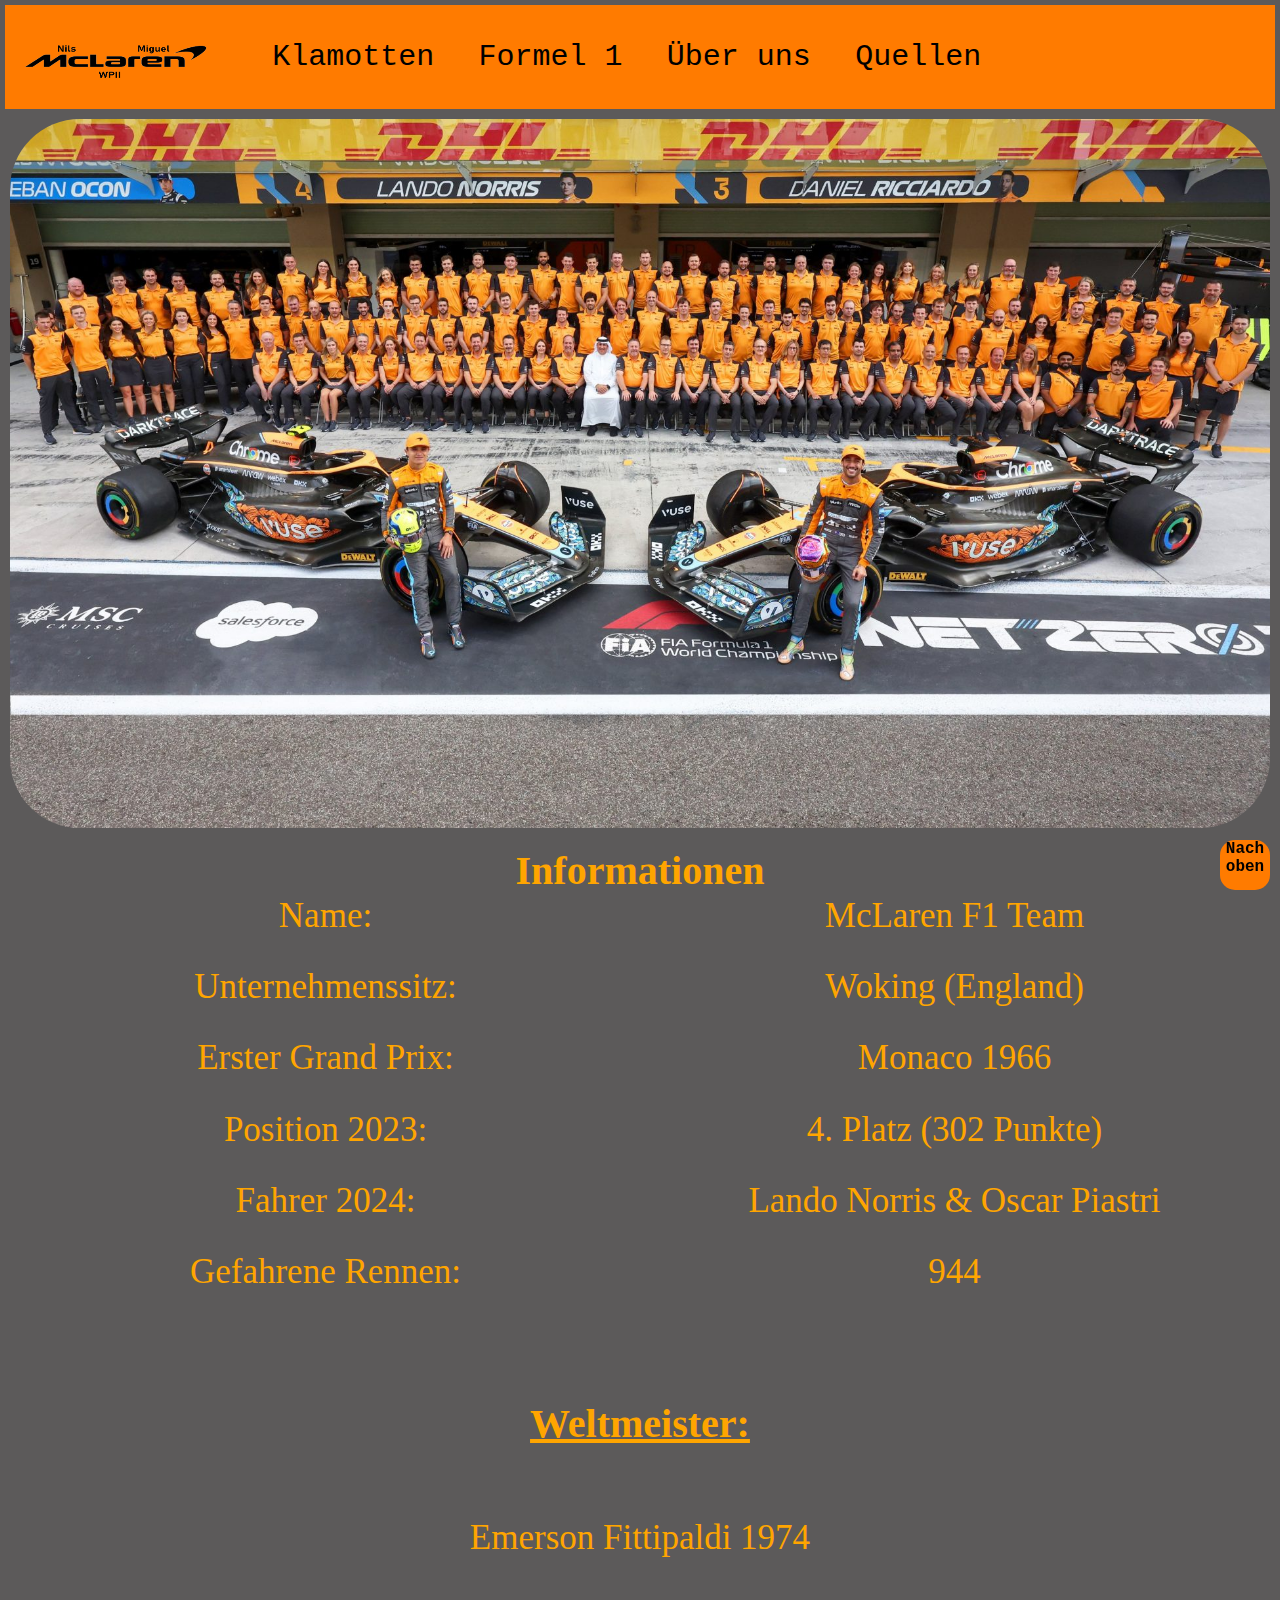
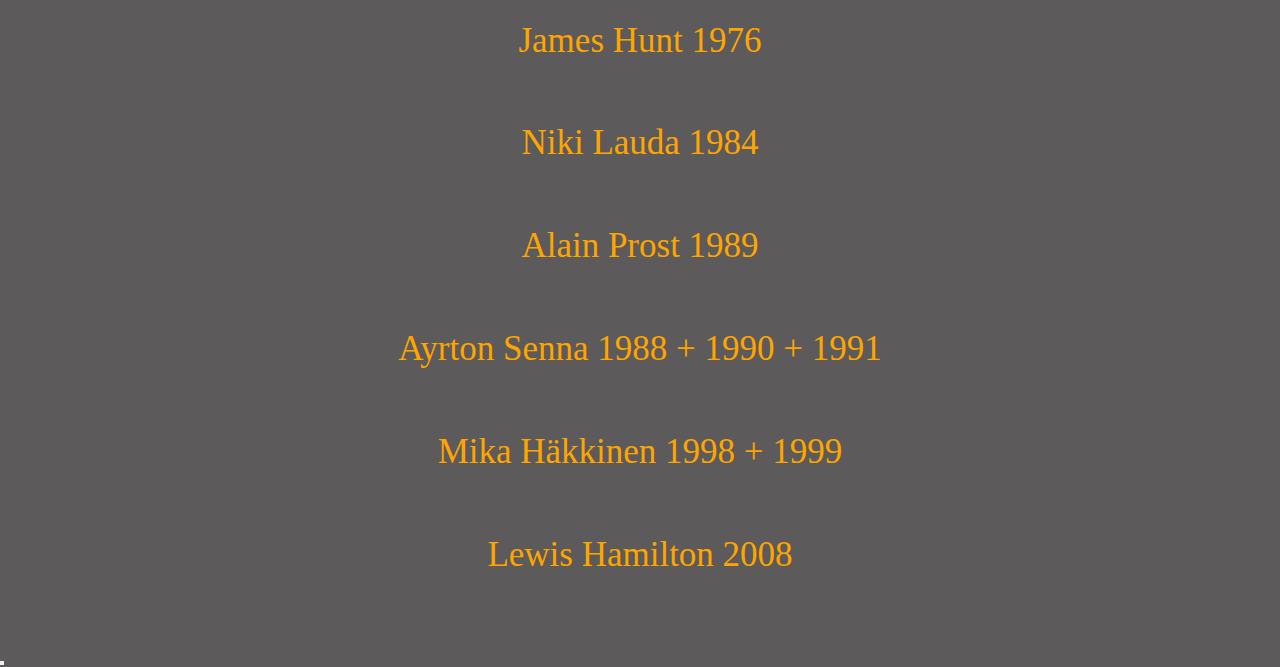
<file: Unterseiten/Formel1.html>
<!DOCTYPE html>
<html>
    <head>
        <meta charset="UTF-8">
        <meta name="viewport" content="width=device-width, initial-scale=1.0">
        <link rel="stylesheet" href="../Styles/formelstyle.css">
        <link rel="stylesheet" href="../Styles/navbar.css">
    </head>
    <body>
        <header>
            <div id="wrapper">
              <div id="header">
                <div id="logo">
                    <a href="../index.html"><img src="../Grafiken/McLarenLogo1Main.png"></a>
                </div>
                <div id="navbar">
                  <ul>
                    <li id="favoriten"><a href="Klamotten.html">Klamotten</a></li>
                    <li id="formel1"><a href="Formel1.html">Formel 1</a></li>
                    <li id="uns"><a href="Über uns.html">Über uns</a></li>
                    <li id="quellen"><a href="Quellen.html">Quellen</a></li>
                  </ul>
                </div>
              </div>
          </header>
        
        <div id="Bild">
            <img src="../Grafiken/formel1.jpg">
        </div>

        <div class="Themen">
            <h1 class="centered">Informationen</h1>
            <table>
                <tr>
                    <td>
                        <ul class="ul">
                            <li>Name:</li>
                            <li>Unternehmenssitz:</li>
                            <li>Erster Grand Prix:</li>
                            <li>Position 2023:</li>
                            <li>Fahrer 2024:</li>
                            <li>Gefahrene Rennen:</li>
                        </ul>
                    </td>
                    <td>
                        <ul class="ul">
                            <li>McLaren F1 Team</li>
                            <li>Woking (England)</li>
                            <li>Monaco 1966</li>
                            <li>4. Platz (302 Punkte)</li>
                            <li>Lando Norris & Oscar Piastri</li>
                            <li>944</li>
                        </ul>
                    </td>
                </tr>
            </table>

        </div>
        <br>
        <br>
        <br>
        <div class="Themen">
            <h1 class="centered"><u>Weltmeister:</u></h1>
            <br>
            <br>
            <br>
            <table>
                <tr>
                    <td>
                        <ul class="ul">
                            <li>Emerson Fittipaldi 1974</li>
                            <li>James Hunt 1976</li>
                            <li>Niki Lauda 1984</li>
                            <li>Alain Prost 1989</li>
                            <li>Ayrton Senna 1988 + 1990 + 1991</li>
                            <li>Mika Häkkinen 1998 + 1999</li>
                            <li>Lewis Hamilton 2008</li>
                        </ul>
                    </td>
                    
                </tr>
            </table>

        </div>


        <button>
            <a href="#top" id="scrollToTopBtn" title="Nach oben"><b>Nach oben</b></a>
             
            
          
            </button>
    </body>
</html>
</file>
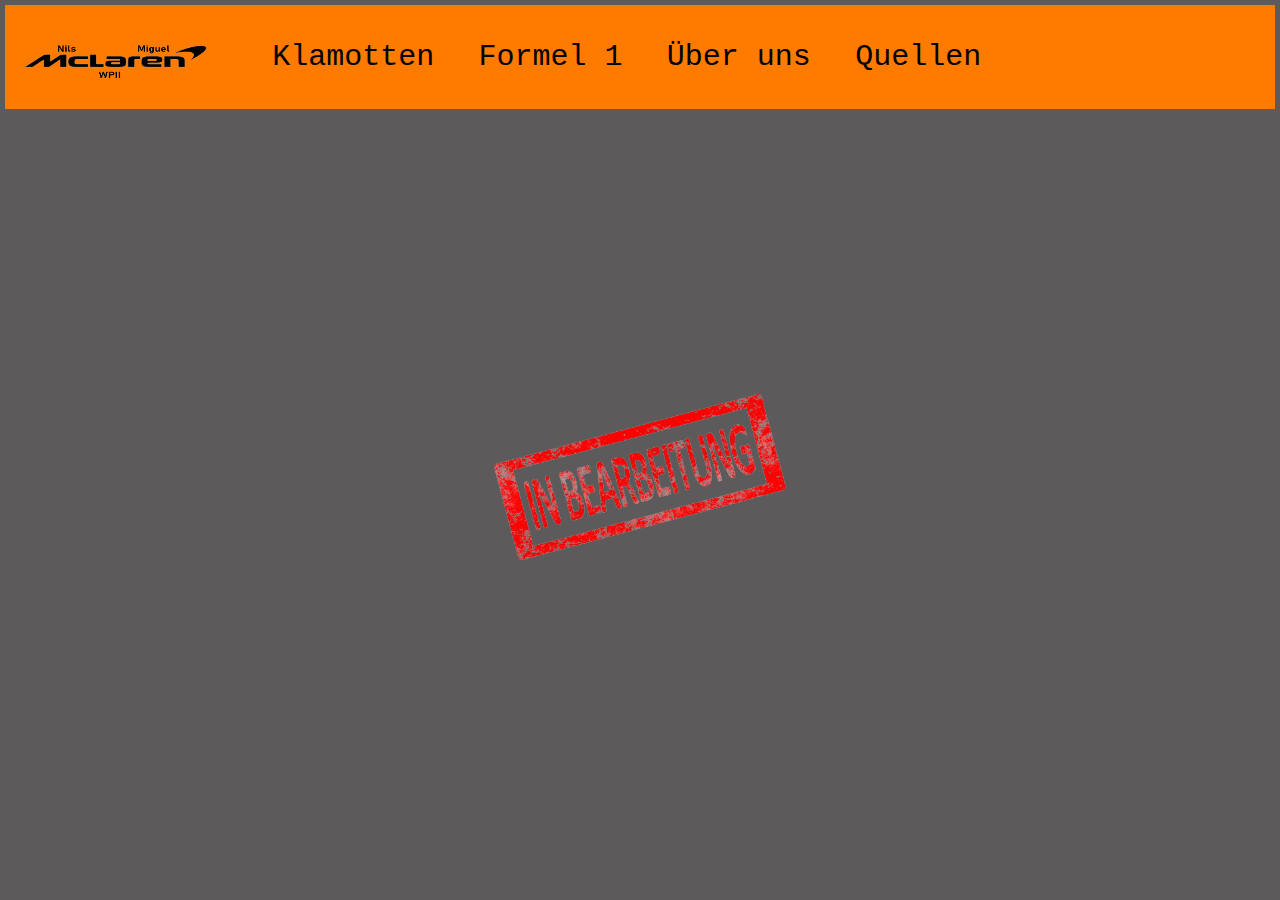
<file: Unterseiten/Kaufen.html>
<!DOCTYPE html>
<html>
    <head>
        <meta charset="UTF-8">
        <meta name="viewport" content="width=device-width, initial-scale=1.0">
        <link rel="stylesheet" href="../Styles/klamotten.css">
        <link rel="stylesheet" href="../Styles/navbar.css">
    </head>
    <body>
        <header>
            <div id="wrapper">
              <div id="header">
                <div id="logo">
                    <a href="../index.html"><img src="../Grafiken/McLarenLogo1Main.png"></a>
                </div>
                <div id="navbar">
                  <ul>
                    <li id="favoriten"><a href="Klamotten.html">Klamotten</a></li>
                    <li id="formel1"><a href="Formel1.html">Formel 1</a></li>
                    <li id="uns"><a href="Über uns.html">Über uns</a></li>
                    <li id="quellen"><a href="Quellen.html">Quellen</a></li>
                  </ul>
                </div>
              </div>
          </header>
          <div id="alles">
            <div id="Bearbeitung">
              <img src="../Grafiken/Bearbeitung.png">
            </div>
          </div>
    </body>
</html>
</file>
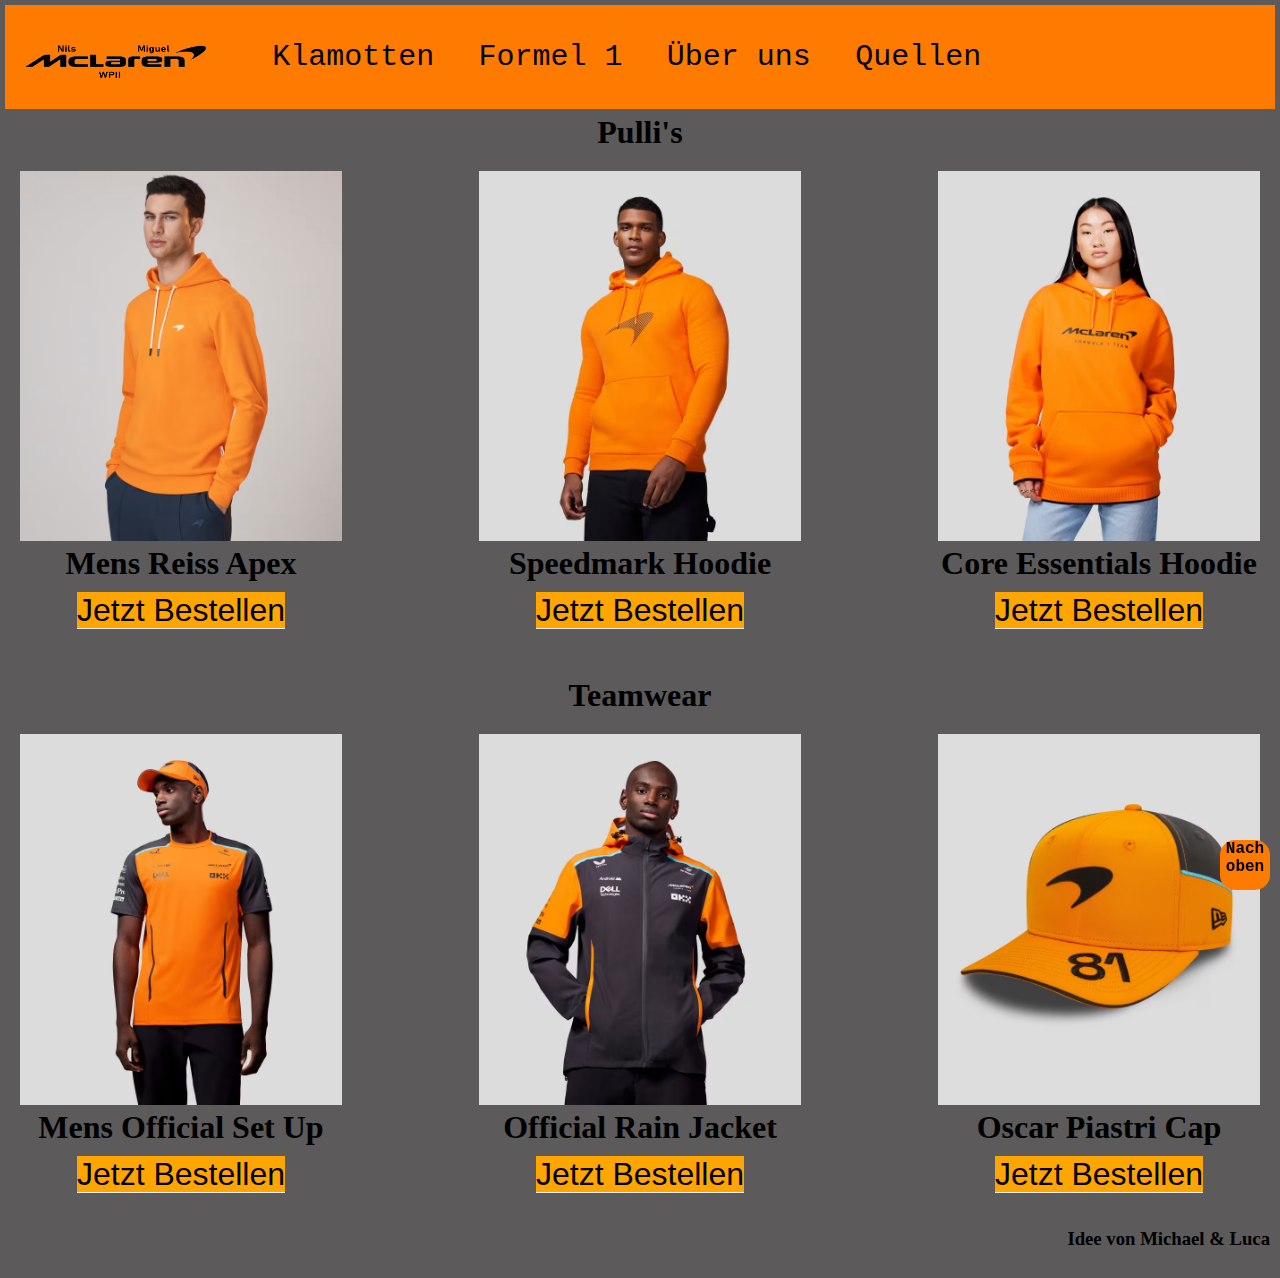
<file: Unterseiten/Klamotten.html>
<!DOCTYPE html>
<html>
    <head>
        <meta charset="UTF-8">
        <meta name="viewport" content="width=device-width, initial-scale=1.0">
        <link rel="stylesheet" href="../Styles/klamotten.css">
        <link rel="stylesheet" href="../Styles/navbar.css">
    </head>
    <body>
        <header>
            <div id="wrapper">
              <div id="header">
                <div id="logo">
                    <a href="../index.html"><img src="../Grafiken/McLarenLogo1Main.png"></a>
                </div>
                <div id="navbar">
                  <ul>
                    <li id="favoriten"><a href="Klamotten.html">Klamotten</a></li>
                    <li id="formel1"><a href="Formel1.html">Formel 1</a></li>
                    <li id="uns"><a href="Über uns.html">Über uns</a></li>
                    <li id="quellen"><a href="Quellen.html">Quellen</a></li>
                  </ul>
                </div>
              </div>
          </header>
            <h1>Pulli's</h1>
            
                                    <!--1. Zeile-->

            <div id="Bilder">
              <div id="Bild1">
                <img src="../Grafiken/Klamotten/orangepulli.png">
                <h1>Mens Reiss Apex</h1>
                  <div class="button">
                    <button>
                      <a href="Kaufen.html" id="Kaufen">Jetzt Bestellen</a>
                    </button>
                  </div>
              </div>
              <div id="Bild2">
                <img src="../Grafiken/Klamotten/orangepulli2.png">
                <h1>Speedmark Hoodie</h1>
                  <div class="button">
                    <button>
                      <a href="Kaufen.html" id="Kaufen">Jetzt Bestellen</a>
                    </button>
                  </div>
              </div>
              <div id="Bild3">
                <img src="../Grafiken/Klamotten/orangepulli3.png">
                <h1>Core Essentials Hoodie</h1>
                  <div class="button">
                    <button>
                      <a href="Kaufen.html" id="Kaufen">Jetzt Bestellen</a>
                    </button>
                  </div>
              </div>
            </div>
            
                        <!--2. Zeile-->
            
            <br>
            <h1>Teamwear</h1>
            <div id="Bilder">
              <div id="Bild1">
                <img src="../Grafiken/Klamotten/Teamwear1.png">
                <h1>Mens Official Set Up</h1>
                  <div class="button">
                    <button>
                      <a href="Kaufen.html" id="Kaufen">Jetzt Bestellen</a>
                    </button>
                  </div>
              </div>
              <div id="Bild2">
                <img src="../Grafiken/Klamotten/Teamware2.png">
                <h1>Official Rain Jacket</h1>
                  <div class="button">
                    <button>
                      <a href="Kaufen.html" id="Kaufen">Jetzt Bestellen</a>
                    </button>
                  </div>
              </div>
              <div id="Bild3">
                <img src="../Grafiken/Klamotten/Teamware3.png">
                <h1>Oscar Piastri Cap</h1>
                  <div class="button">
                    <button>
                      <a href="Kaufen.html" id="Kaufen">Jetzt Bestellen</a>
                    </button>
                  </div>
              </div>
              
            </div>
            <div id="Credits">
              <h3>Idee von Michael & Luca</h3>
            </div>
            <button>
              <a href="#top" id="scrollToTopBtn" title="Nach oben"><b>Nach oben</b></a>
            </button>
    </body>
</html>
</file>
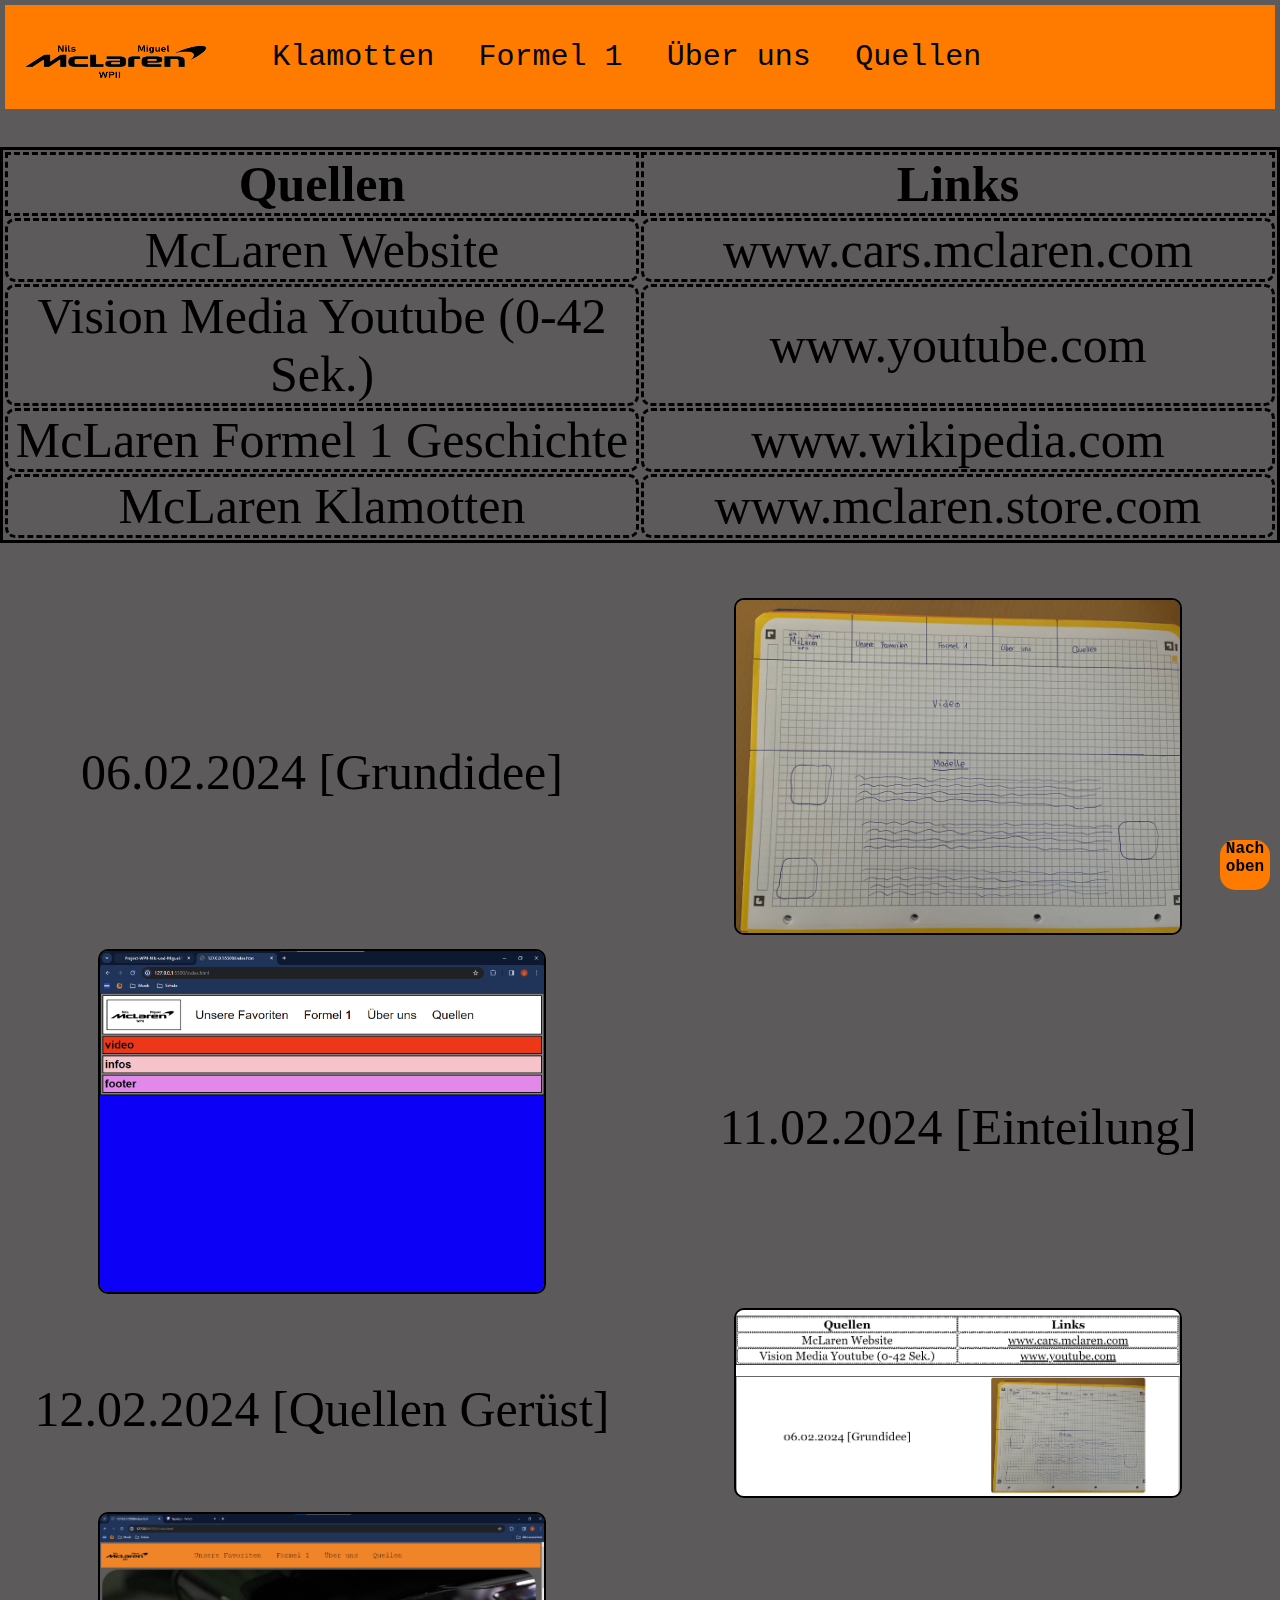
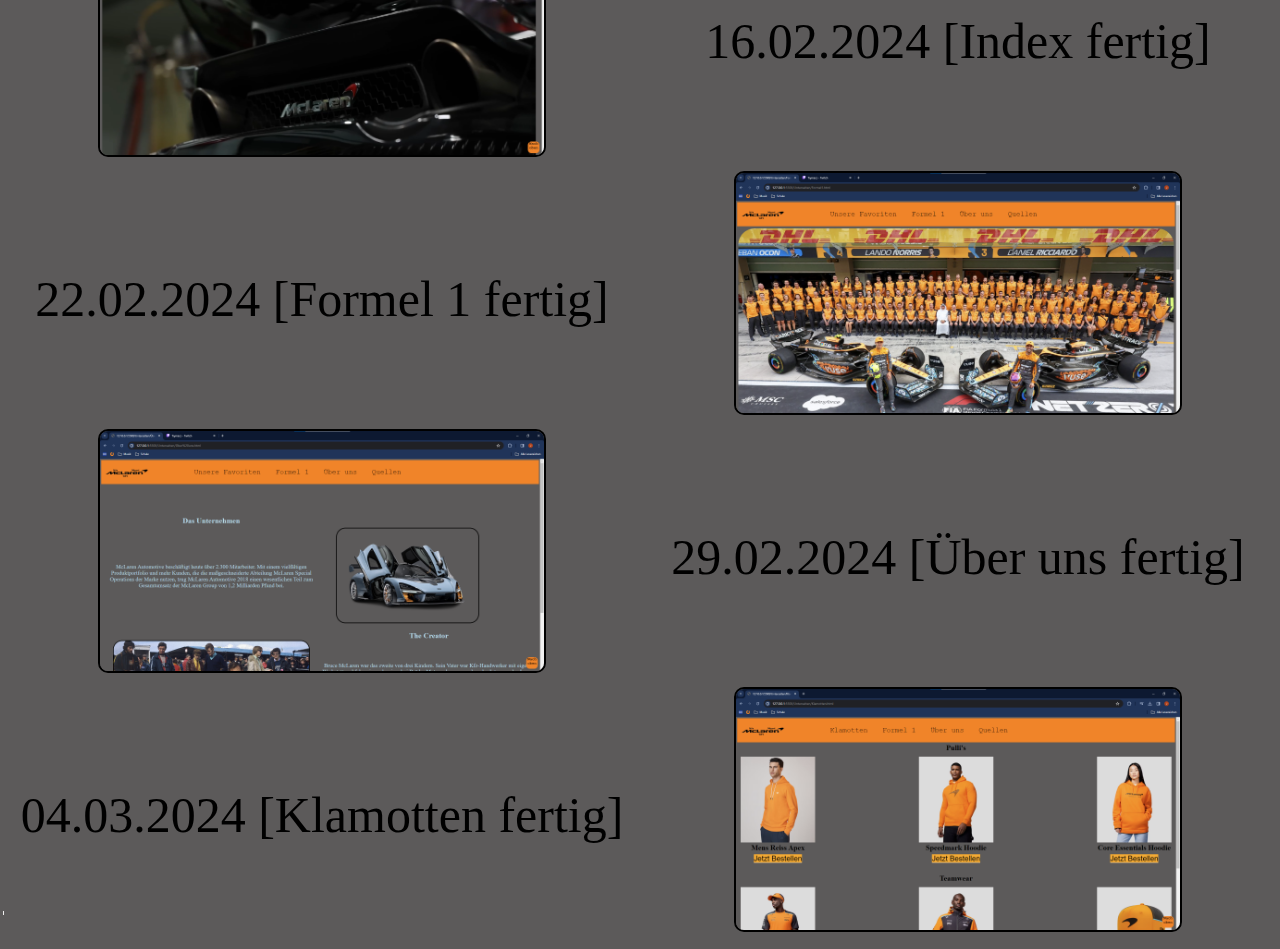
<file: Unterseiten/Quellen.html>
<!DOCTYPE html>
<html>
    <head>
        <meta charset="UTF-8">
        <meta name="viewport" content="width=device-width, initial-scale=1.0">  
        <link rel="stylesheet" href="../Styles/quellenstyle.css">
        <link rel="stylesheet" href="../Styles/navbar.css">
    </head>
<body>
    <header>
        <div id="wrapper">
          <div id="header">
            <div id="logo">
                <a href="../index.html"><img src="../Grafiken/McLarenLogo1Main.png"></a>
            </div>
            <div id="navbar">
              <ul>
                <li id="favoriten"><a href="Klamotten.html">Klamotten</a></li>
                <li id="formel1"><a href="Formel1.html">Formel 1</a></li>
                <li id="uns"><a href="Über uns.html">Über uns</a></li>
                <li id="quellen"><a href="Quellen.html">Quellen</a></li>
              </ul>
            </div>
          </div>
      </header>
    
      <div class="content">
      </div>
      <br>
    
<table id="TabelleQuellen">
 
    <tr>
      <th class="th">Quellen</th>
      <th class="th">Links</th>
    </tr> 
    <tr>
        <td class="Quellen" class="td">McLaren Website</td>
        <td class="Quellen" class="td"><a href="https://cars.mclaren.com/de-de">www.cars.mclaren.com</a></td>
    </tr>

    <tr>
      <td class="Quellen" class="td"> Vision Media Youtube (0-42 Sek.)</td>
      <td class="Quellen" class="td"><a href="https://www.youtube.com/watch?v=7IIPUw_1mYA&t=33s">www.youtube.com</a></td>
    </tr>
    <tr>
      <td class="Quellen" class="td"> McLaren Formel 1 Geschichte</td>
      <td class="Quellen" class="td"><a href="https://de.wikipedia.org/wiki/McLaren_Racing">www.wikipedia.com</a></td>
    </tr>

    <tr>
      <td class="Quellen" class="td"> McLaren Klamotten</td>
      <td class="Quellen" class="td"><a href="https://www.mclarenstore.com/">www.mclaren.store.com</a></td>
    </tr>



  </table> 

  
 
  <table id="TabelleStand">
    <tr>
        <td class="tdStand" class="td">06.02.2024 [Grundidee]</td>
        <td class="tdStand" class="td"><img src="../Grafiken/Veränderungen/06.02.2024 [Grundidee].png" class="Bild"></td>
    </tr>

    <tr>
      <td class="tdStand" class="td"><img src="../Grafiken/Veränderungen/11.02.2024 [Layout].png" class="Bild"></td>
      <td class="tdStand" class="td">11.02.2024 [Einteilung]</td>
    </tr>

    <tr>
      <td class="tdStand" class="td">12.02.2024 [Quellen Gerüst]</td>
      <td class="tdStand" class="td"><img src="../Grafiken/Veränderungen/Screenshot Quellen.png" class="Bild"></td>
    </tr>

    <tr>
      <td class="tdStand" class="td"><img src="../Grafiken/Veränderungen/Index.png" class="Bild"></td>
      <td class="tdStand" class="td">16.02.2024 [Index fertig]</td>
    </tr>

    <tr>
      <td class="tdStand" class="td">22.02.2024 [Formel 1 fertig]</td>
      <td class="tdStand" class="td"><img src="../Grafiken/Veränderungen/Formel1.png" class="Bild"></td>
    </tr>

    <tr>
      <td class="tdStand" class="td"><img src="../Grafiken/Veränderungen/ueberuns.png" class="Bild"></td>
      <td class="tdStand" class="td">29.02.2024 [Über uns fertig]</td>
    </tr>

    <tr>
      <td class="tdStand" class="td">04.03.2024 [Klamotten fertig]</td>
      <td class="tdStand" class="td"><img src="../Grafiken/Veränderungen/klamotten.png" class="Bild"></td>
    </tr>

  </table>

  <button>
  <a href="#top" id="scrollToTopBtn" title="Nach oben"><b>Nach oben</b></a>
   
  

  </button>



</body>
</html>
</file>
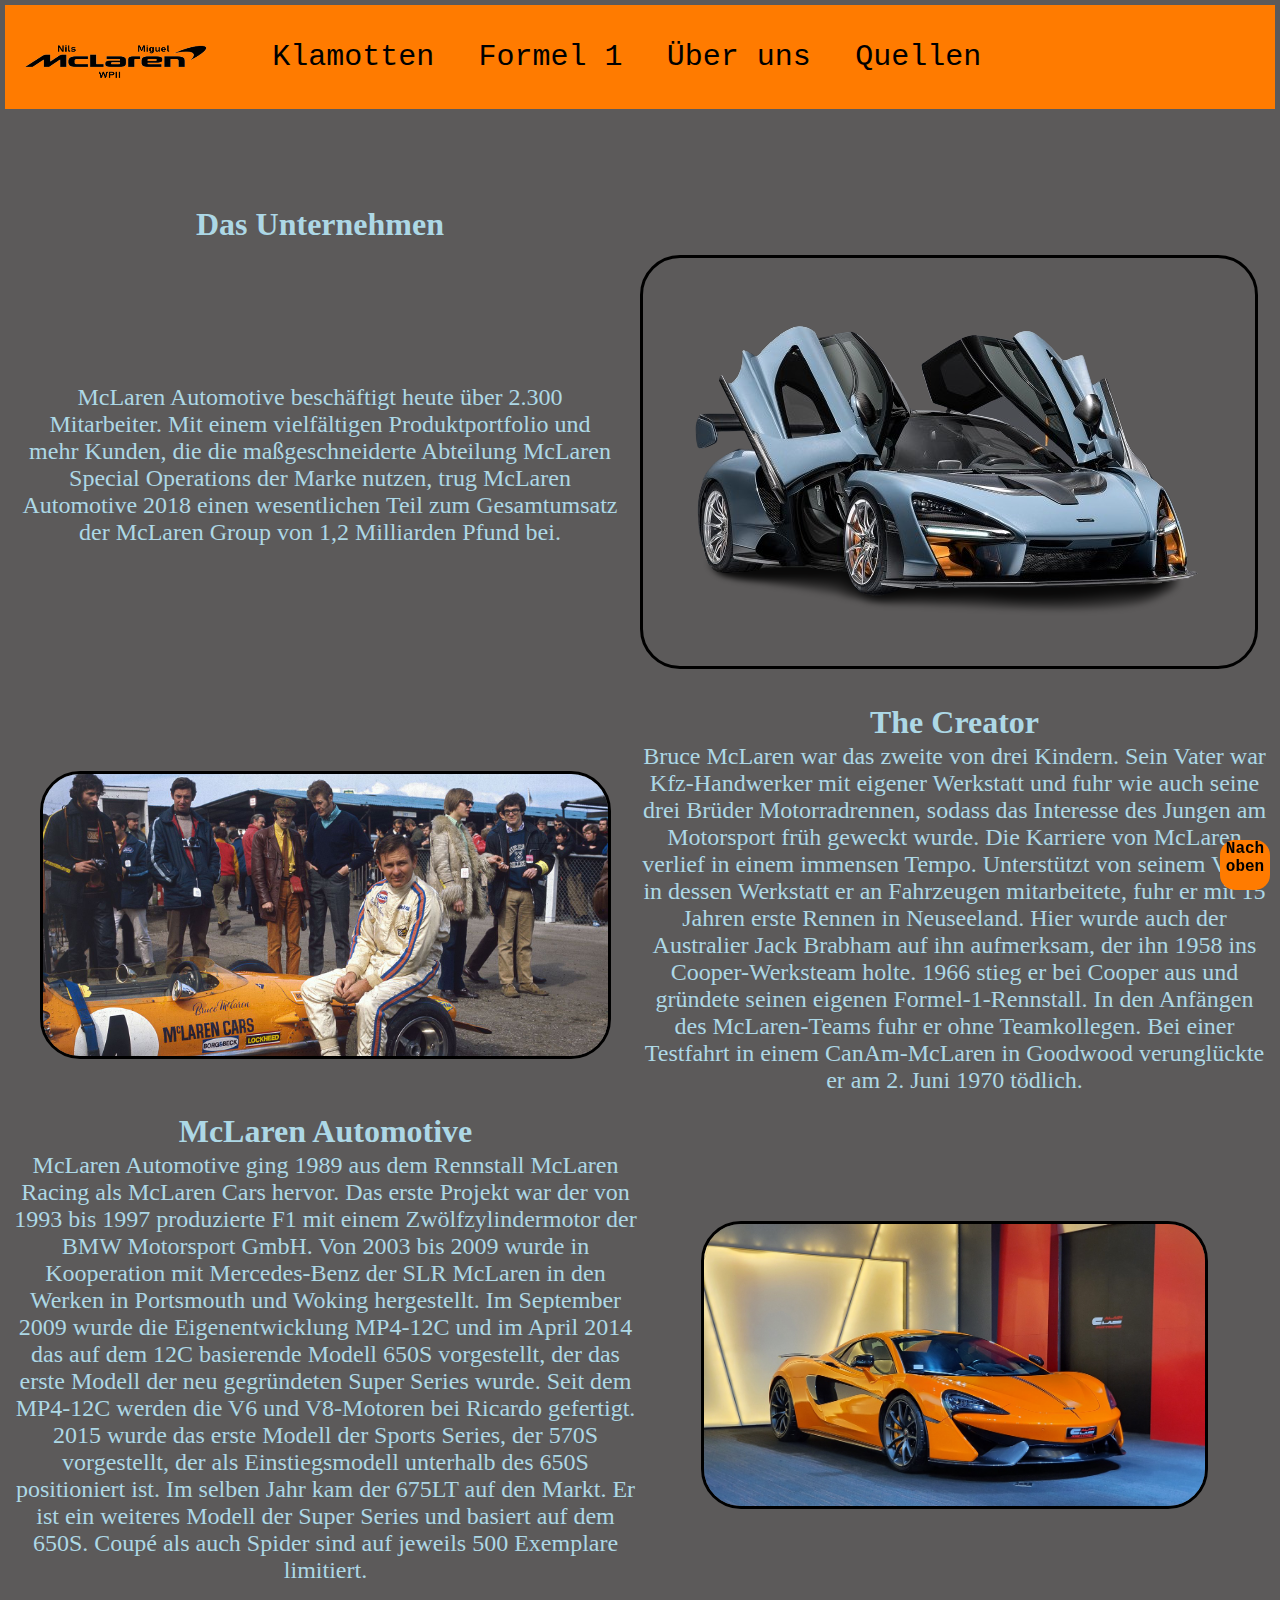
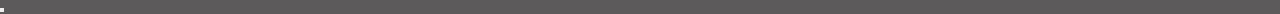
<file: Unterseiten/Über uns.html>
<!DOCTYPE html>
    <html>
      <head>
        <meta charset="UTF-8">
        <meta name="viewport" content="width=device-width, initial-scale=1.0">  
        <link rel="stylesheet" href="../Styles/ueberunsstyle.css">
        <link rel="stylesheet" href="../Styles/navbar.css">
      </head> 
    <body>
      <div id="wrapper">
        <div id="header">
          <div id="logo">
              <a href="../index.html"><img src="../Grafiken/McLarenLogo1Main.png"></a>
          </div>
          <div id="navbar">
            <ul>
              <li id="favoriten"><a href="Klamotten.html">Klamotten</a></li>
              <li id="formel1"><a href="Formel1.html">Formel 1</a></li>
              <li id="uns"><a href="Über uns.html">Über uns</a></li>
              <li id="quellen"><a href="Quellen.html">Quellen</a></li>
            </ul>
          </div>
        </div>
      </div>
      <div id="text">
      <table id="TabelleUnternehmen">
        <th>Das Unternehmen</th>
      <tr>
       <td id="UnternehmenText"> <div id="text2"><p>
        McLaren Automotive beschäftigt heute über 2.300 Mitarbeiter. Mit einem vielfältigen  
        Produktportfolio und mehr Kunden, die die maßgeschneiderte Abteilung McLaren Special Operations der Marke
         nutzen, trug McLaren Automotive 2018 einen wesentlichen Teil zum Gesamtumsatz der McLaren Group von 1,2 
         Milliarden Pfund bei.
          </p></div></td>
       <td> <div id="Bild">
          <img src="../Grafiken/Veränderungen/Herunterladen.png"   id="AutoÜberUns">
          </div></td>
      </tr>
      </table>
    </div>

      <div id="TabelleBruce">
        <table>
          <th></th>
          <th>The Creator</th>
          <tr>
            <td><img src="../Grafiken/bruce.jpg" id="Bruce"></td>
            <td id="BruceText">Bruce McLaren war das zweite von drei Kindern. Sein Vater war Kfz-Handwerker 
              mit eigener Werkstatt und fuhr wie auch seine drei Brüder Motorradrennen, sodass 
              das Interesse des Jungen am Motorsport früh geweckt wurde. Die Karriere von McLaren
              verlief in einem immensen Tempo. Unterstützt von seinem Vater, in dessen Werkstatt
              er an Fahrzeugen mitarbeitete, fuhr er mit 15 Jahren erste Rennen in Neuseeland.
              Hier wurde auch der Australier Jack Brabham auf ihn aufmerksam, der ihn 1958 ins
              Cooper-Werksteam holte. 1966 stieg er bei Cooper aus und gründete seinen eigenen 
              Formel-1-Rennstall. In den Anfängen des McLaren-Teams fuhr er ohne Teamkollegen.
              Bei einer Testfahrt in einem CanAm-McLaren in Goodwood verunglückte er am 2. Juni
              1970 tödlich.</td>
          </tr>

        </table>
      </div>

      <div id="TabelleAutomotive">
        <table>
          <th>McLaren Automotive</th>
          <tr>
            <td>McLaren Automotive ging 1989 aus dem Rennstall McLaren Racing als McLaren Cars hervor. Das erste Projekt war der von 1993 bis 1997 produzierte F1 mit einem 
              Zwölfzylindermotor der BMW Motorsport GmbH. Von 2003 bis 2009 wurde in Kooperation mit Mercedes-Benz der SLR McLaren in den Werken in Portsmouth und Woking 
              hergestellt. Im September 2009 wurde die Eigenentwicklung MP4-12C und im April 2014 das auf dem 12C basierende Modell 650S vorgestellt, der das erste Modell 
              der neu gegründeten Super Series wurde.
              Seit dem MP4-12C werden die V6 und V8-Motoren bei Ricardo gefertigt.
              2015 wurde das erste Modell der Sports Series, der 570S vorgestellt, der als Einstiegsmodell unterhalb des 650S positioniert ist. Im selben Jahr kam der 
              675LT auf den Markt. Er ist ein weiteres Modell der Super Series und basiert auf dem 650S. Coupé als auch Spider sind auf jeweils 500 Exemplare limitiert.</td>
              <td><img src="../Grafiken/2018-McLaren-570-S-ORANGE-3902-3.jpg" id="Supercar"></td>
          </tr>



        </table>





      </div>

    
       
       
        <button>
          <a href="#top" id="scrollToTopBtn" title="Nach oben"><b>Nach oben</b></a>
        </button>
      </body> 













</html>
</file>
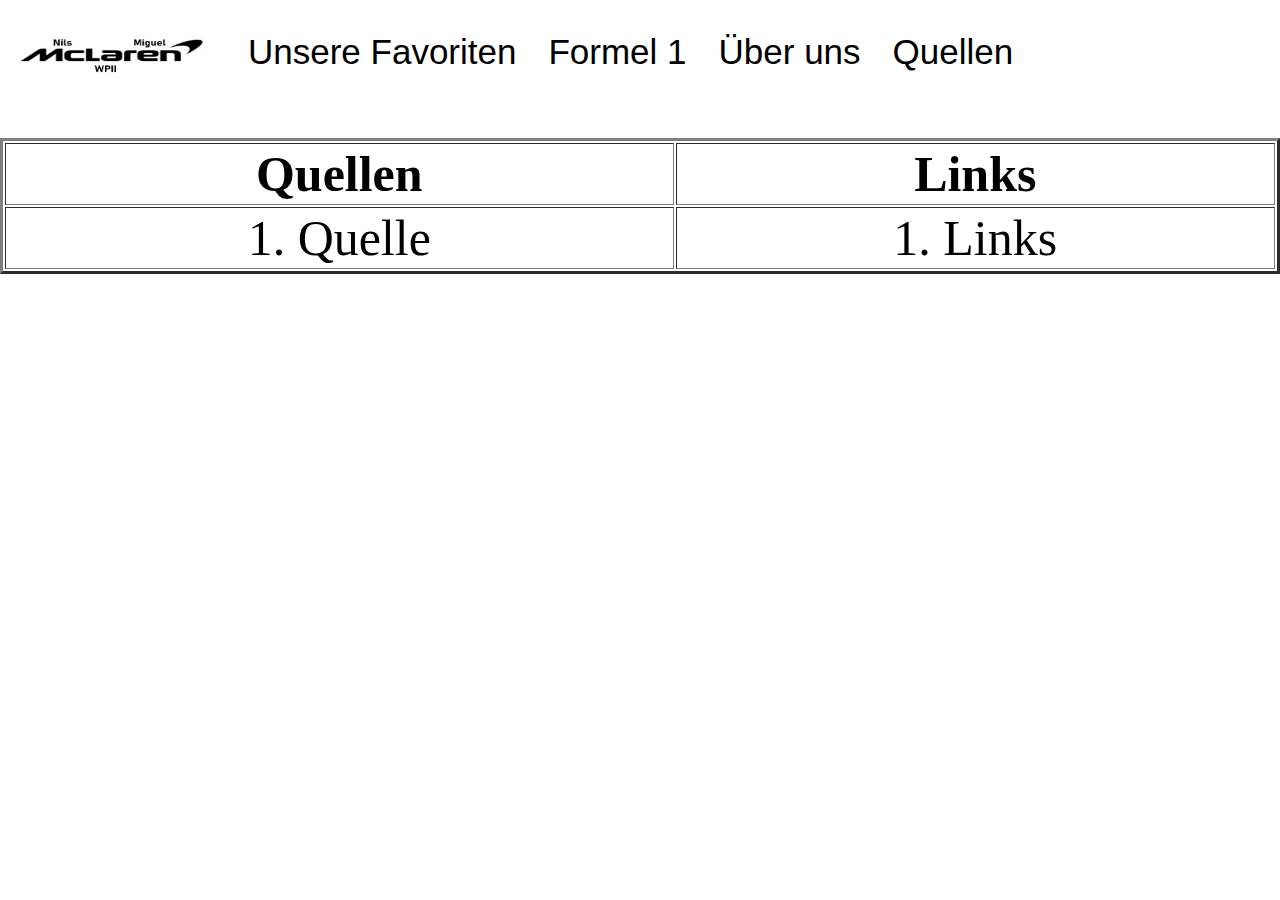
<file: Projekt WPII Nils und Miguel/Unterseiten/Quellen.html>
<!DOCTYPE html>
<html>
    <head>
        <meta charset="UTF-8">
        <meta name="viewport" content="width=device-width, initial-scale=1.0">  
        <link rel="stylesheet" href="../style.css">
    
    </head>
<body>
    <header>
        <div class="navbar">
          <a href="../index.html"><img src="../Grafiken/McLarenLogo1.png" width="200" height="70"></a>
          <div class="links"><a href="Models.html">Unsere Favoriten</a>
          <a href="#contact" >Formel 1</a>
          <a href="Unterseiten/Quellen.html">Über uns</a></div>
          <a href="Unterseiten/Quellen.html">Quellen</a></div> 
        </div>
      </header>
    
      <div class="content">
      </div>
      <br>
    <table style="margin-left: auto; margin-right: auto; font-size: 50px;  "border="3px" width="100%" height="100%">
       
    <tr>
    <th>Quellen</th>
    <th>Links</th>
    </tr>

    <tr>
    <td align="center">1. Quelle</td>
    <td align="center">1. Links</td>
   
    
    </tr>




      




    </table>






</body>
</html>
</file>
<file: Styles/formelstyle.css>
body {
    background-color: #5c5a5a;                            /*Hintergrundfarbe Grau*/
    overflow-y: scroll;                                     /*Scrollbar hinzufügen*/
}

a {
    color: black;                                         /*Linkfarbe Schwarz*/
  }

#Bild img {
    width: 100%;                                            /*Bildbreite 100%*/
    height: 100%;                                           /*Bildhöhe 100%*/
    border-radius: 70px;                                    /*Bild abrunden*/
}

.centered {
    text-align: center;                                     /*Text mittig machen*/                    
}

.Themen {
    font-size: 20px;                                        /*Schriftgröße 20px*/
    color: orange;                                        /*Schriftfarbe Orange*/
}   

table {
    width: 100%;                                            /*Tabellenbreite 100%*/
}


td {
    text-align: center;                                     /*Text mittig machen*/                                  
    width: 50%;                                             /*Jede Tabellenspalte jeweils 50% der Breite*/
}

li {
    list-style-type: none;                                  /*Punkte vor Stichpunkten entfernen*/
    font-size: 35px;                                        /*Schriftgröße 35px*/
    margin-bottom: 5%;                                      /*Unten 5% Platz lassen*/
}
</file>
<file: Styles/navbar.css>
* { padding: 0;                                          
    margin: 0;                                          /*Jedes Element ohne padding/margin auf 0 setzen (Für die Browser)*/   
  }



div {
    margin: 5px;                                        /*Alle div's sollen außen 5px Platz lassen*/    
    padding: 5px;                                       /*Alle Padding's sollen 5px Platz lassen*/
  }

  #hauptseite {
    background-color: #5c5a5a;                        /*Hintergrundfarbe Grau*/
  }

  #wrapper {
    background-color: #5c5a5a;                        /*Hintergrundfarbe Grau*/
    margin: 0px;                                        /*Nach außen 0px Platz lassen*/
    padding: 0px;                                       /*Nach außen 0px Platz lassen*/
  }

        /* Links */

  a:visited {
    color: black;                                     /*Bereits besuchte Links sollen die Farbe Schwarz haben*/
    text-decoration: none;                              /*Bereits besuchte Links sollen nicht unterstrichen sein*/
  }

  a {
    text-decoration: none;                              /*Links sollen nicht unterstrichen sein*/
  }

        /* Links */

#header {
    background-color: #ff7b00;                        /*Hintergrundfarbe Orange*/
    display: flex;                                      /*Elemente innerhalb eines div's anordnen*/
    justify-content: space-between;                     /*Verfügbaren Platz zwischen elementen aufteilen*/
    align-items: center;                                /*Elemente innerhalb eines div's vertikal zentrieren*/

  }

  #logo {
    width: 16%;                                         /*McLaren Logo 16% Breite der div dox geben*/
  }

  #logo img {
   width: 200px;                                        /*McLaren Logo soll 200px Breit sein*/
   height: 70px;                                        /*McLaren Logo soll 70px Hoch sein*/
  }

  #navbar {
    background-color: #ff7b00;                        /*Hintergrundfarbe Orange*/
    width: 80%;                                         /*Navigationsleiste soll 80% der Breite einnehmen*/
    
  }

  #navbar li {
    list-style-type: none;                              /*Keine Punkte vor den Stichpunkten*/
    display: inline;                                    /*Border von einem Element auf das nötigste reduzieren*/  
    font-size: 30px;                                    /*Schriftgröße 30px*/
    margin: 2%;                                         /*Auf jeder Seite 2% Platz lassen*/
    font-family: 'Courier New', Courier, monospace ;    /*Schriftart ändern*/

  }

  #scrollToTopBtn {
    position: fixed;                                    /*Element fixieren ,sodass es sich beim Scrollen nicht bewegt*/
    background-color: #ff7b00;                        /*Hintergrundfarbe Orange*/
    right: 10px;                                        /*Element 10px vom rechten Rand platzieren*/ 
    bottom: 10px;                                       /*Element 10px vom unteren Rand platzieren*/
    color: black;                                     /*Schriftfarbe Schwarz*/
    width: 50px;                                        /*Breite auf 50px setzen*/
    height: 50px;                                       /*Höhe auf 50px setzen*/
    text-align: center;                                 /*Text zentrieren*/
    font-family: 'Courier New', Courier, monospace;     /*Textart ändern*/
    border-radius: 30%;                                 /*Element abrunden*/
    cursor: pointer;                                    /*Cursor verändern wenn man Ihn drüber hält*/
    font-size: medium;                                  /*Schriftgröße medium*/
  }
</file>
<file: Styles/klamotten.css>
body {
    background-color: #5c5a5a;                  /*Hintergrundfarbe Grau*/
    overflow-y: scroll;                           /*Scrollbar hinzufügen*/
  }

  a {
    color: black;                               /*Linkfarbe Schwarz*/
  }

  h1 {
    text-align: center;                           /*Text zentrieren*/
  }

  #Bilder {
    display: flex;                                /*Elemente innerhalb eines div's anordnen*/
  }

  img {
    width: 322px;                                 /*Bildbreite auf 322px setzen*/
  }

  #Kaufen {
    background-color: orange;                   /*Hintergrundfarbe Orange*/
    font-size: xx-large;                          /*Schriftgröße xx-large*/
  }

  button {
    border: none;                                 /*Keine Border anzeigen*/
  }

  .button {
    display: flex;                                /*Elemente innerhalb eines div's anordnen*/
    justify-content: center;                      /*Platz zwischen elementen horizontal aufteilen*/
  }

  #Credits {
    text-align: end;                              /*Text ans Ende der Seite stellen*/
  }

  #alles {    
    display: flex;                                /*Elemente innerhalb eines div's anordnen*/
    justify-content: center;                      /*Zentriert Elemente horizontal*/
    align-items: center;                          /*Elemente innerhalb eines div's vertikal zentrieren*/
    height: 80vh;                                 /*Höhe auf 80% der gesamten Seite*/
  }
  
  #Bilder {
    justify-content: space-between;               /*Verfügbaren Platz zwischen elementen aufteilen*/
  }
</file>
<file: Styles/quellenstyle.css>
body {
    background-color: #5c5a5a;                            /*Hintergrundfarbe Grau*/
  }

  a {
    color: black;                                         /*Linkfarbe Schwarz*/
  }

  .centered {
    font-size: 20px;                                        /*Schriftgröße 20px*/
  }

  .links {
    margin-top: 18px;                                       /*Oben 18px Platz lassen*/
  }

  table {
    font-family: Georgia, 'Times New Roman', Times, serif;  /*Schriftart ändern*/
    border:  3px solid black;                             /*Border 3px breit und Schwarz*/
    font-size: 50px;                                        /*Schriftgröße 50px*/
    width: 100%;                                            /*100% Breite*/
    height: 100%;                                           /*100% Höhe*/
  }

  .Quellen {
    text-align: center;                                     /*Text zentrieren*/
    vertical-align: middle;                                 /*Text vertikal zentrieren*/
    border:  3px dashed black;                            /*Border 3px breit und gestrichelt machen*/
    border-radius: 10px;                                    /*Border abrunden*/
    width: 50%;                                             /*Breite auf 50% setzen*/
  }     
  
  th {
    text-align: center;                                     /*Text zentrieren*/
    vertical-align: middle;                                 /*Text vertikal zentrieren*/
    border:  3px dashed black;                            /*Border 3px breit machen und Schwarz*/
  }   
  

  #TabelleStand {
    position: relative;                                     /*Verschiebt ein Element relativ zur normalen Position*/
    top: 50px;                                              /*50px vom oberen Rand anordnen*/
    border-color: #5c5a5a;                                /*Farbe der Boder soll Grau sein*/
  }

  img {
    border-radius: 10px;                                    /*Border abgerundet machen*/
    width: 70%;                                             /*70% Breite*/
  }

  .tdStand {
    width: 50%;                                             /*50% Breite*/
    text-align: center;                                     /*Text zentrieren*/
    vertical-align: middle;                                 /*Text vertikal zentrieren*/
  }

  .Bild {
    border: 2px solid black;                              /*2 Pixel dicke, schwarze Border*/
  }
</file>
<file: Styles/ueberunsstyle.css>
a {
  color: black;                                       /*Links sollen die Farbe Schwarz haben*/
}
 
 
 .td {
    text-align: center;                                 /*Text soll zentriert sein*/
    vertical-align: middle;                             /*Text soll vertikal zentriert sein*/
    border:  3px dashed black; border-radius: 10px;   /*Border soll 3px breit sein und Linie soll gestrichelt sein und Border soll abgerundet sein*/
    width: 50%;                                         /*Jede Tabellenspalte soll 50% Breite haben*/
   
  }     
  
  .th {
    text-align: center;                                 /*Text soll zentriert sein*/
    vertical-align: middle;                             /*Text soll vertikal zentriert sein*/
    border:  3px dashed black;                        /*Border soll 3px breit sein und soll gestrichelt sein*/
  }   
  




    #AutoÜberUns {
      margin-right: 5%;                                 /*Element soll rechts 5% Platz lassen*/
      border: 3px solid black;                         /*Border soll 3px breit sein*/
      border-radius: 40px;                               /*Border soll abgerundet sein*/
    }
 
body {
  background-color:#5c5a5a ;                           /*Hintergrundfarbe Grau*/
  overflow-y: scroll;                                    /*Scrollbar hinzufügen*/
  overflow-x: hidden;                                    /*Alle Sachen die aus der Seite rauslaufen sollen versteckt sein*/
}


#TabelleUnternehmen {
  font-size: x-large;                                    /*Schriftgröße x-large*/
  display: inline;                                       /*Border eines elements auf das nötigste begrenzen*/
  width: 50%;                                            /*Breite auf 50% setzen*/
  text-align: center;                                    /*Text zentrieren*/

}

td {
  width: 50%;                                            /*Jede Tabellenspalte soll 50% der Breite bekommen*/
}   

th {
  font-size: xx-large;                                   /*Schriftgröße xx-large*/
  color: lightblue;                                    /*Schriftfarbe Hellblau*/
}

#UnternehmenText {
  color: lightblue;                                    /*Schriftfarbe Hellblau*/
}


#text {
  margin-top: 7%;                                        /*Oben 7% Platz lassen*/
}



#TabelleBruce {
  color: lightblue;                                    /*Schriftfarbe Hellblau*/
  text-align: center;                                    /*Text zentrieren*/
  font-size: x-large;                                    /*Schriftgröße x-large*/
}


#Bruce {
  width: 90%;                                            /*Breite auf 90% setzen*/
  height: 90%;                                           /*Höhe auf 90% setzen*/
  border-radius: 40px;                                   /*Border abrunden*/
  border: 3px solid black ;                            /*Border soll 3px breit, schwarz und durchgängig sein*/
}


#TabelleAutomotive {
  color: lightblue;                                    /*Schriftfarbe Hellblau*/
  text-align: center;                                    /*Schrift mittig ausgerichtet*/
  font-size: x-large;                                    /*Schriftgröße x-large*/
}

#Supercar {
  width: 80%;                                            /*Bild soll 80% seiner breite groß sein*/
  height: 60%;                                           /*Bild soll 60% seiner Höhe groß sein*/
  border-radius: 40px;                                   /*Border abrunden*/
  border: 3px Solid black;                             /*Border soll 3px breit, schwarz und durchgämgig sein*/
}
</file>
<file: Projekt WPII Nils und Miguel/style.css>
body {
    margin: 0;
    font-family: Arial, sans-serif;
    background-color: #ffffff;
    overflow: hidden;
  }

  .navbar {
    overflow: hidden;
    background-color: #FFFFFF;
    position: fixed;
    top: 0;
    width: 100%;
    z-index: 1000;
  }

  .navbar a {
    float: left;
    display: block;
    color: #f2f2f2;
    text-align: center;
    padding: 14px 16px;
    text-decoration: none;
  }

  .navbar a:hover {
    background-color: #FFFFFF;
    color: black;
  }

  .navbar .icon {
    display: none;
  }

  @media screen and (max-width: 600px) {
    .navbar a:not(:first-child) {display: none;}
    .navbar a.icon {
      float: right;
      display: block;
    }
  }

  .content {
    padding: 60px 16px;
  }

  video {
    position: fixed;
    top: 0;
    left: 0;
    width: 100%;
    height: 80%;
    object-fit: cover;
    z-index: -1; 
}

  .centered {
    font-size: 20px;
  }

  .navbar a {
    color: black;
    font-size: 35px;
  }
  .links {
    margin-top: 18px;
  }

  table {
    font-family: 'Times New Roman', Times, serif;
  }
</file>
